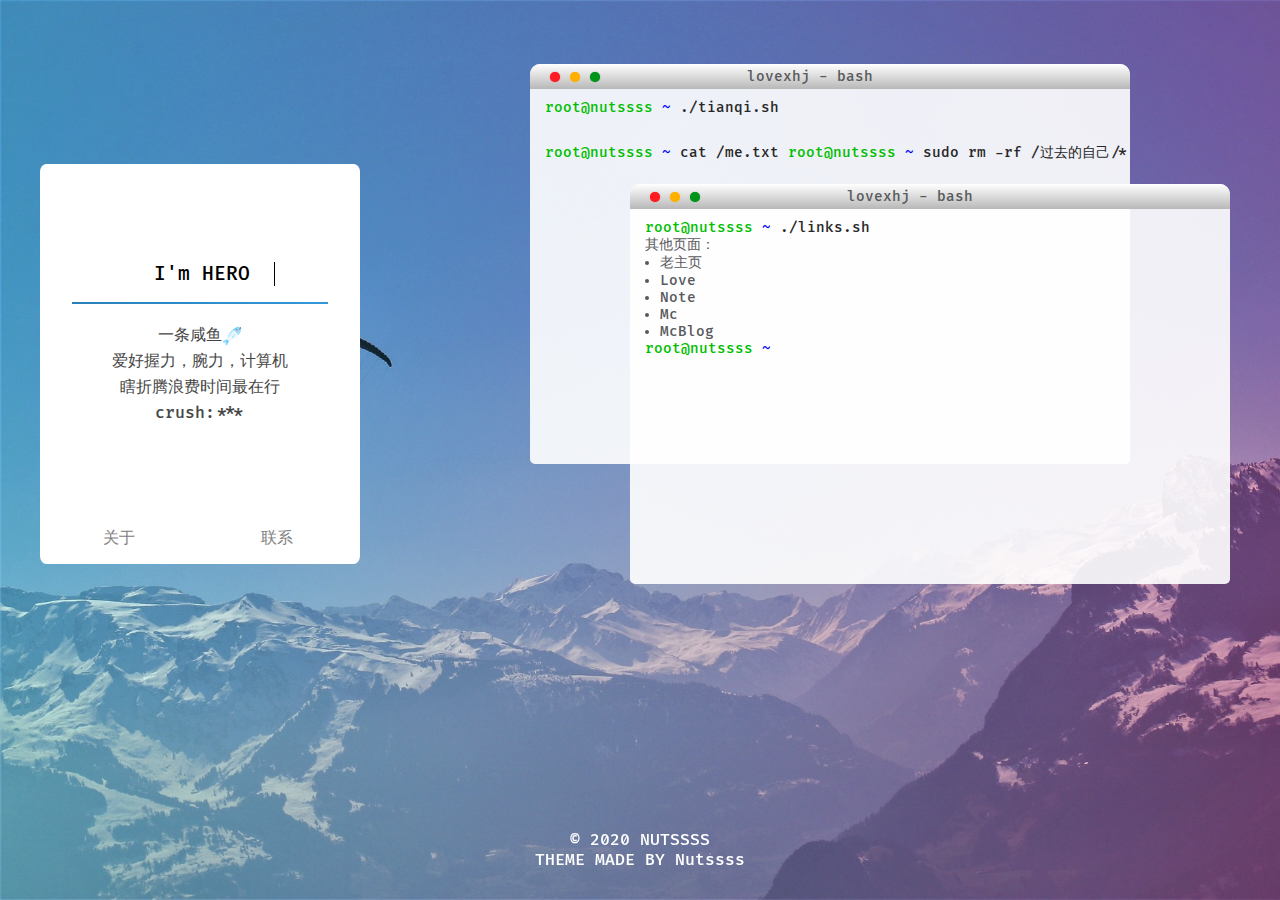
<file: index.html>
<!DOCTYPE html>
<html lang="en">
    <head>
        <meta charset="UTF-8" />
        <meta
            name="viewport"
            content="width=device-width,initial-scale=1.0,maximum-scale=1.0,minimum-scale=1.0,user-scalable=no"
        />
        <title>HERO-WPC</title>
        <meta name="description" content="hero个人主页" />
        <meta name="keywords" content="hack，小学生，xxs" />
        <link rel="stylesheet" type="text/css" href="./css/FiraCode.css" />
        <link rel="stylesheet" type="text/css" href="./css/nutssss.css" />
        <link rel="icon" href="./favicon.ico" />
    </head>

    <body>
        <div id="box">
            <!-- 个人资料卡片 -->
            <div class="meBox">
                <!-- 头像 -->
                <div class="headPhoto"></div>
                <!-- 介绍 -->
                <div class="meBox-title">
                    <p>I'm HERO</p>
                    <div class="fg"></div>
                </div>
                <div class="meBox-text">
                    <p>一条咸鱼<img src="./img/fish.png" alt="咸鱼" style="width: 20px; vertical-align: middle" /></p>
                    <p>爱好握力，腕力，计算机</p>
                    <p>瞎折腾浪费时间最在行</p>
                    <p>crush:***</p>
                </div>
                <!-- 两个按钮 -->
                <div class="meBox-Button">
                    <a href="#">关于</a>
                    <a href="#">联系</a>
                </div>
            </div>

            <!-- 伪终端介绍 -->
            <div id="cmdBox">
                <!-- 第一个终端 -->
                <div class="cmd">
                    <!-- 三个按钮 -->
                    <div class="click">
                        <div class="red"></div>
                        <div class="yellow"></div>
                        <div class="green"></div>
                    </div>
                    <!-- 顶部标题 -->
                    <div class="title">
                        <span>lovexhj - bash</span>
                    </div>
                    <!-- 终端内文字 -->
                    <div class="cmdText">
                        <span style="color: rgb(0, 190, 0)">root@nutssss</span>
                        <span style="color: blue">~</span>
                        <span style="color: rgb(39, 39, 39)">./tianqi.sh</span>
                        <br />
                        <iframe
                            scrolling="no"
                            src="https://tianqiapi.com/api.php?style=tb&skin=pitaya"
                            frameborder="0"
                            width="350"
                            height="24"
                            allowtransparency="true"
                        ></iframe>
                        <br />
                        <span style="color: rgb(0, 190, 0)">root@nutssss</span>
                        <span style="color: blue">~</span>
                        <span style="color: rgb(39, 39, 39)">cat /me.txt</span>
                        <span style="color: rgb(0, 190, 0)">root@nutssss</span>
                        <span style="color: blue">~</span>
                        <span style="color: rgb(39, 39, 39)">sudo rm -rf /过去的自己/*</span>
                    </div>
                </div>
                <!-- 第二个终端 -->
                <div class="cmd cmd2">
                    <!-- 三个按钮 -->
                    <div class="click">
                        <div class="red"></div>
                        <div class="yellow"></div>
                        <div class="green"></div>
                    </div>
                    <!-- 顶部标题 -->
                    <div class="title">
                        <span>lovexhj - bash</span>
                    </div>
                    <!-- 终端内文字 -->
                    <div class="cmdText">
                        <span style="color: rgb(0, 190, 0)">root@nutssss</span>
                        <span style="color: blue">~</span>
                        <span style="color: rgb(39, 39, 39)">./links.sh</span>
                        <p>其他页面：</p>
                        <ul class="ul">
                            <li><a href="index2.html">老主页</a></li>
                            <li><a href="https://lovexhj.top/">Love</a></li>
                            <li><a href="https://note.n0ts.top/">Note</a></li>
                            <li><a href="https://mc.n0ts.top/">Mc</a></li>
                            <li><a href="https://mc.n0ts.top/blog/">McBlog</a></li>
                        </ul>
                        <span style="color: rgb(0, 190, 0)">root@nutssss</span>
                        <span style="color: blue">~</span>
                    </div>
                </div>
            </div>
        </div>

        <!-- 页脚 -->
        <div id="footer">
            <p>© 2020 NUTSSSS</p>
            <p>THEME MADE BY <a href="https://n0ts.top/">Nutssss</a></p>
        </div>
    </body>
</html>
</file>
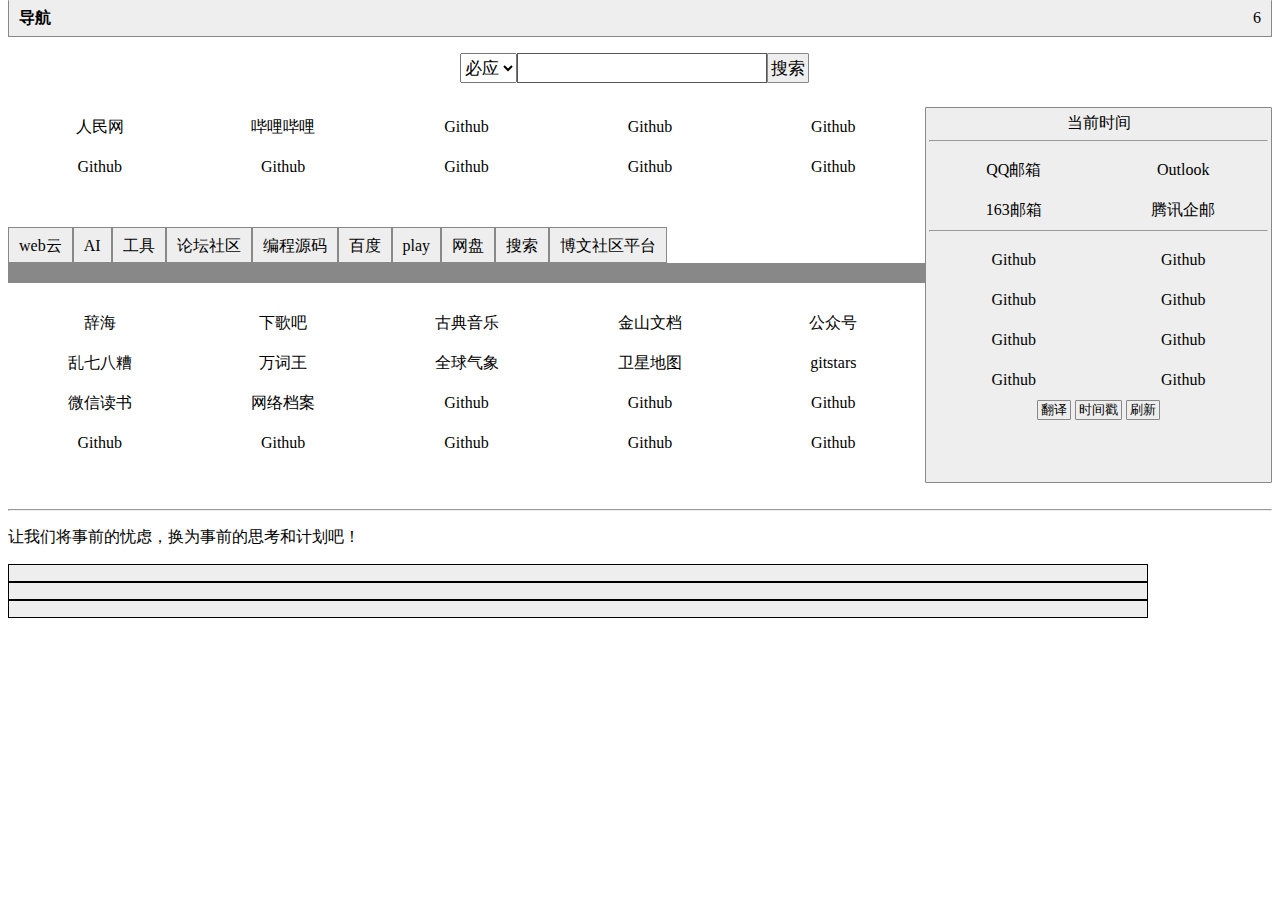
<file: index3.html>
<!-- TODO 网站名称之间不要加空格，程序自动处理 -->
<html>
<head>
<meta charset="utf-8">
<title>导航</title>
<base target="_blank" />
<link rel="icon" href="[data-uri]" type="image/svg+xml">  
<meta name="viewport" content="width=device-width, initial-scale= 1.0,user-scalable=no, minimum-scale= 1.0, maximum-scale= 1.0"/>

<style type="text/css">
:root{
	--colors:CanvasText;
	--back-color:Canvas;
	--deep-color:#eee;
}
body{
	background-color: Canvas;
	color: CanvasText;
	color-scheme: light dark;
}
a:link {color:var(--colors);}
a:visited {color:var(--colors);}
a:hover {color:#03E;}
a{text-decoration:none;}

.aa{
	overflow:hidden;
	width:20%;
	font-size:16px;
	height:40px;
	line-height:40px;
	float:left;
	text-align:center;
}
.ab{
	overflow:hidden;
	width:50%;
	font-size:16px;
	height:40px;
	line-height:40px;
	float:left;
	text-align:center;
}
.cd{
	width:22%;
	height:30px;
	font-size:16px;
	padding:0px;
}
.an{
	background:var(--deep-color);
	border:1px solid #888;
	border-radius:1px;
	margin:0;
	padding:0 3px;
}
@media(prefers-color-scheme:dark){/* 检测夜间模式 */
    :root{--deep-color:#333;}
}
.BDiv{
	width:100%;
	margin-bottom: 20px;
}
.ADiv{
	width:100%;
	background:var(--deep-color);
	border:1px solid #888;
}
</style>
</head>

<body topmargin="0">
<script>
web={
	"v":"6",
	"right":{
		"first":[
			{"url":"http://mail.qq.com/","title":"QQ邮箱","text":""},
			{"url":"https://outlook.live.com/","title":"Outlook","text":""},
			{"url":"http://mail.163.com/","title":"163邮箱","text":""},
			{"url":"https:/exmail.qq.com","title":"腾讯企邮","text":""},
		],
		"second":[
			{"url":"https://github.com/xcdmrCHP/indexWebSite","title":"Github","text":"查看本项目"},
			{"url":"https://github.com/xcdmrCHP/indexWebSite","title":"Github","text":"查看本项目"},
			{"url":"https://github.com/xcdmrCHP/indexWebSite","title":"Github","text":"查看本项目"},
			{"url":"https://github.com/xcdmrCHP/indexWebSite","title":"Github","text":"查看本项目"},
			{"url":"https://github.com/xcdmrCHP/indexWebSite","title":"Github","text":"查看本项目"},
			{"url":"https://github.com/xcdmrCHP/indexWebSite","title":"Github","text":"查看本项目"},
			{"url":"https://github.com/xcdmrCHP/indexWebSite","title":"Github","text":"查看本项目"},
			{"url":"https://github.com/xcdmrCHP/indexWebSite","title":"Github","text":"查看本项目"},
		]
	},
	"left":{
		"first":[
			{"url":"http://www.people.com.cn/","title":"人民网","text":""},
			{"url":"http://bilibili.com","title":"哔哩哔哩","text":""},
			{"url":"https://github.com/xcdmrCHP/indexWebSite","title":"Github","text":"查看本项目"},
			{"url":"https://github.com/xcdmrCHP/indexWebSite","title":"Github","text":"查看本项目"},
			{"url":"https://github.com/xcdmrCHP/indexWebSite","title":"Github","text":"查看本项目"},
			{"url":"https://github.com/xcdmrCHP/indexWebSite","title":"Github","text":"查看本项目"},
			{"url":"https://github.com/xcdmrCHP/indexWebSite","title":"Github","text":"查看本项目"},
			{"url":"https://github.com/xcdmrCHP/indexWebSite","title":"Github","text":"查看本项目"},
			{"url":"https://github.com/xcdmrCHP/indexWebSite","title":"Github","text":"查看本项目"},
			{"url":"https://github.com/xcdmrCHP/indexWebSite","title":"Github","text":"查看本项目"},
		],
		"second":[
			{"url":"https://www.cihai.com.cn/home","title":"辞海","text":""},
			{"url":"https://xiageba.com/","title":"下歌吧","text":""},
			{"url":"http://ncpa-classic.cntv.cn/special/gdyysx/top100/index.shtml","title":"古典音乐","text":""},
			{"url":"https://www.kdocs.cn/latest","title":"金山文档","text":""},
			{"url":"http://mp.weixin.qq.com/","title":"公众号","text":""},
			{"url":"http://theuselessweb.com/","title":"乱七八糟","text":""},
			{"url":"https://wantwords.net/","title":"万词王","text":""},
			{"url":"http://earth.nullschool.net/zh-cn","title":"全球气象","text":""},
			{"url":"http://www.gditu.net/","title":"卫星地图","text":""},
			{"url":"https://gitstars.cfour.top/","title":"gitstars","text":""},
			{"url":"https://weread.qq.com/","title":"微信读书","text":""},
			{"url":"https://web.archive.org/","title":"网络档案","text":""},
			{"url":"https://github.com/xcdmrCHP/indexWebSite","title":"Github","text":"查看本项目"},
			{"url":"https://github.com/xcdmrCHP/indexWebSite","title":"Github","text":"查看本项目"},
			{"url":"https://github.com/xcdmrCHP/indexWebSite","title":"Github","text":"查看本项目"},
			{"url":"https://github.com/xcdmrCHP/indexWebSite","title":"Github","text":"查看本项目"},
			{"url":"https://github.com/xcdmrCHP/indexWebSite","title":"Github","text":"查看本项目"},
			{"url":"https://github.com/xcdmrCHP/indexWebSite","title":"Github","text":"查看本项目"},
			{"url":"https://github.com/xcdmrCHP/indexWebSite","title":"Github","text":"查看本项目"},
			{"url":"https://github.com/xcdmrCHP/indexWebSite","title":"Github","text":"查看本项目"},
		],
		"div":[
			{
				"name": "web云",
				"links":[
					{"url":"http://console.cloud.tencent.com","title":"腾讯云","text":""},
					{"url":"https://www.rainyun.cc/","title":"雨云","text":""},
					{"url":"https://cloud.baidu.com/","title":"百度云","text":""},
					{"url":"https://portal.qiniu.com/kodo/bucket","title":"牛七云","text":""},
					{"url":"https://www.huaweicloud.com/intl/zh-cn","title":"华为云","text":""},
					{"url":"https://cn.aliyun.com/","title":"阿里云","text":""},
				]
			},
			{
				"name": "AI",
				"links":[
					{"url":"https://kimi.moonshot.cn/","title":"KiMiAI","text":""},
					{"url":"https://app.suno.ai/","title":"sunoAI","text":""},
					{"url":"https://copilot.microsoft.com/","title":"Copilot","text":""},
					{"url":"https://xinghuo.xfyun.cn/desk","title":"讯飞星火","text":""},
					{"url":"https://yiyan.baidu.com/","title":"文心一言","text":""},
					{"url":"https://chat.sensetime.com/wb","title":"商汤","text":""},
					{"url":"https://chatglm.cn/detail","title":"质谱","text":""},
					{"url":"https://www.doubao.com/chat/","title":"豆包","text":""},
					{"url":"https://qianwen.aliyun.com/","title":"通义千问","text":""},
					{"url":"https://tongyi.aliyun.com/zhiwen","title":"通义智文","text":""},
					{"url":"https://tingwu.aliyun.com/home","title":"通义听悟","text":""},
					{"url":"https://hunyuan.tencent.com/","title":"混元","text":""},
					{"url":"https://chat.tiangong.cn/","title":"天工","text":""},
					{"url":"https://zhiwen.xfyun.cn/","title":"讯飞智文","text":""},
					{"url":"https://www.baichuan-ai.com/chat","title":"百川","text":""},
					{"url":"https://lvshi.baidu.com/","title":"法行宝","text":""},
				]
			},
			{
				"name":"工具",
				"links":[  
					{"url":"https://tool.lu/timestamp/","title":"时间戳","text":""},
					{"url":"https://www.toolhelper.cn/SymmetricEncryption/AES","title":"加密解密","text":""},
					{"url":"https://easychuan.cn/","title":"轻松传","text":""},
					{"url":"http://cli.im/","title":"草料","text":""},
					{"url":"http://qq.ip138.com/converter8.htm","title":"单位转换","text":""},
					{"url":"https://www.svgviewer.dev/","title":"svg编辑","text":""},
				]
			},
			{
				"name": "论坛社区",
				"links":[
					{"url":"http://www.52pojie.cn/","title":"吾爱破解","text":""},
					{"url":"https://www.mcshuo.com/","title":"McFun","text":""},
					{"url":"https://fishpi.cn/","title":"摸鱼派","text":""},
					{"url":"https://www.quora.com/","title":"quora","text":"国外问答社交"},
					{"url":"https://www.4d4y.com/forum/index.php","title":"4d4y","text":"数码"},
					{"url":"https://q.thinkphp.cn","title":"thinkphp","text":""},
				]
			},
			{
				"name": "编程源码",
				"links":[
					{"url":"http://www.luogu.com.cn","title":"洛谷","text":""},
					{"url":"http://www.jb51.net","title":"脚本之家","text":""},
					{"url":"http://www.lanrenzhijia.com","title":"懒人之家","text":""},
					{"url":"https://www.w3school.com.cn/","title":"W3Shool","text":""},
					{"url":"http://www.jq22.com","title":"jquery","text":""},
					{"url":"http://www.runoob.com","title":"菜鸟教程","text":""},
					{"url":"https://stackblitz.com/","title":"在线web","text":""},
				]
			},
			{
				"name":"百度",
				"links":[  
					{"url":"https://pan.baidu.com/disk/main?from=oldversion#/index","title":"百度网盘","text":""},
					{"url":"https://hanyu.baidu.com/","title":"百度汉语","text":""},
					{"url":"https://baike.baidu.com/","title":"百度百科","text":""},
					{"url":"https://tieba.baidu.com/","title":"百度贴吧","text":""},
					{"url":"https://map.baidu.com/","title":"百度地图","text":""},
					{"url":"https://image.baidu.com/","title":"百度图片","text":""},
					{"url":"http://aiqicha.baidu.com","title":"爱企查","text":""},
					{"url":"https://cloud.baidu.com/","title":"百度云","text":""},
					{"url":"https://yige.baidu.com/","title":"文心一格","text":""},
					{"url":"https://yiyan.baidu.com/","title":"文心一言","text":""},
					{"url":"https://lvshi.baidu.com/","title":"法行宝","text":""},
				]
			},
			{
				"name": "play",
				"links":[
					{"url":"https://handle.antfu.me/","title":"成语handle","text":""},
					{"url":"https://cheeaun.github.io/chengyu-wordle/","title":"成语wordle","text":""},
					{"url":"https://dedg3.com/","title":"流动球","text":""},
					{"url":"https://nianbroken.github.io/Firework_Simulator/","title":"烟花模拟","text":""},
					{"url":"https://www.worchle.com/mathic/","title":"加法连线","text":""},
				]
			},
			{
				"name": "网盘",
				"links":[
					{"url":"https://pan.baidu.com/disk/main?from=oldversion#/index","title":"百度网盘","text":""},
					{"url":"http://www.aliyundrive.com/drive","title":"阿里云盘","text":""},
					{"url":"http://up.woozooo.com/mydisk.php","title":"蓝奏云","text":""},
					{"url":"http://www.weiyun.com/disk","title":"腾讯微云","text":""},
					{"url":"https://www.jianguoyun.com/d/home","title":"坚果云","text":""},
				]
			},
			{
				"name": "搜索",
				"links":[
					{"url":"http://google.com","title":"谷歌","text":""},
					{"url":"https://www.sogou.com/","title":"搜狗","text":""},
					{"url":"https://baidu.com","title":"百度","text":""},
					{"url":"https://www.bing.com/","title":"必应","text":""},
					{"url":"https://search.tiangong.cn/","title":"天工","text":""},
					{"url":"https://devv.ai/zh","title":"devv","text":""},
					{"url":"https://openperplex.com/","title":"openperplex","text":""},
					{"url":"https://www.searchforjohn.com/","title":"john汇总搜索","text":""},
					{"url":"https://explorer.globe.engineer/","title":"逻辑搜素","text":""},
				]
			},
			{
				"name": "博文社区平台",
				"links":[
					{"url":"http://www.csdn.net","title":"CSDN","text":""},
					{"url":"http://www.cnblogs.com","title":"博客园","text":""},
					{"url":"http://www.zhihu.com","title":"知乎","text":""},
					{"url":"http://www.jianshu.com","title":"简书","text":""},
					{"url":"http://weibo.com","title":"微博","text":""},
					{"url":"http://segmentfault.com","title":"思否","text":""},
					{"url":"http://www.oschina.net","title":"开源中国","text":""},
					{"url":"http://www.360doc.com","title":"个人图书馆","text":""},
					{"url":"https://www.xiaohongshu.com/","title":"小红书","text":""},
				]
			}
		],
	},
}

</script>
<div style="height:36px;border-top:0;line-height:36px;padding:0 10px;" class="an">
	<a href="https://github.com/xcdmrCHP/indexWebSite"><b>导航</b></a>
	<span style="float:right;" id="vNum"></span>
</div>
<center>
	<div style="width:360px;margin:0 auto;">
		<form action="https://cn.bing.com/search" id="search_form">
		<span style="float:left;">
			<select onchange="csearch()" id="search" style="height:30px;font-size:13pt;width: 57px;">
				<option value="1">必应</option>
				<option value="0">百度</option>
				<option value="999">站内搜索</option>
			</select>
		</span>
		<span style="float:left;">
			<input id="word" name="q" style="width:250px;height:30px;font-size:13pt;border:1px solid #555;" type="search" oninput="searchWeb()" />
		</span>
		<span style="float:left;">
			<input style="height:30px;font-size:13pt;" type="submit" value="搜索" class="an"/>
		</span>
		</form>
	</div>
</center>
<br>
<br>
<br>
<div id="searchResult"></div>

<div style="width:100%;display:flex;">
	<div style="display:flex;flex-direction:column;">
		<!--左侧上-->
		<div class="BDiv" id="left_first"></div>
		<!--左侧中-->
		<div class="BDiv">
			<center id="left_select"></center>
		</div>
		<!--左侧divs-->
		<div class="BDiv">
			<div id="left_div_title" style="display: flex;flex-wrap: wrap;"></div>
			<div  id="left_div"></div>
		</div>
		<!--左侧下-->
		<div class="BDiv" id="left_second"></div>
	</div>
	<!--右侧-->
	<div style="width: 30%;" class="an">
		<div id="webjx" style="width:100%;height:1.2em;text-align:center;padding-top:5px;overflow:hidden;">当前时间</div>
		<hr>
		<div id="right_first"></div>
		<hr>
		<div id="right_second"></div>
		<div style="width:100%;">
			<center>
				<button onclick="div(1)" class="an" >翻译</button>
				<button onclick="div(2)" class="an" style="margin:0;">时间戳</button>
				<button onclick="window.history.go(0);" class="an">刷新</button>
			</center>
			<textarea style="width:100%;height:70px;display:none;" id="ks" ></textarea>
			<div id="z1" style="width:100%;display:none;">
				<button onclick="divs(1)" class="an">翻译</button>
				<button onclick="divs(2)" class="an">有道</button>
				<button onclick="ks.value='';" class="an">清空</button>
			</div>
			<div id="z2" style="width:100%;display:none;">
				<p id="time" style="text-align:center;width:100%;height:1em;word-break:break-all;">a</p>
				<script>document.getElementById("time").innerText=new Date().getTime()/1000</script>
			</div>
		</div>
	</div>
</div>

<div style="width:100%;">
<br>
<hr>
<p onClick="aaa();" id='ppp'></p>
<div class="BDiv">
	<span id="day"></span>
	<div style="width:90%;border:1px solid #000;height:16px;background-color:var(--deep-color)">
		<div style="background-color:#1e90ff;height:100%;width:0%;" id="dayDiv"></div>
	</div>
	<span id="week"></span>
	<div style="width:90%;border:1px solid #000;height:16px;background-color:var(--deep-color)">
		<div style="background-color:#1e90ff;height:100%;width:0%;" id="weekDiv"></div>
	</div>
	<span id="year"></span>
	<div style="width:90%;border:1px solid #000;height:16px;background-color:var(--deep-color)">
	<div style="background-color:#1e90ff;height:100%;width:0%;" id="yearDiv"></div>
</div>

<!--底部提示栏-->
<div id="bottomTooltip" style="position: fixed;left: 0;right: 0;bottom: 0;background-color: var(--deep-color);border-top:1px solid #888;text-align: center;padding: 10px;display:none;">介绍</div>
<script>
document.getElementById("vNum").innerHTML=web.v;

webs=[
	...web.left.first,
	...web.left.second,
	...web.right.first,
	...web.right.second
];
btt=document.getElementById('bottomTooltip');
item=web.left.first;
for(let i = 0; i < item.length; i++) {
    const ele = document.createElement('a');
	ele.href =item[i].url;
	ele.innerHTML = "<div class='aa'>" + item[i].title + "</div>";
    document.getElementById("left_first").appendChild(ele);
    (function(text) {// 使用 IIFE 来解决闭包问题
        ele.addEventListener('mouseover', function() {if(text){btt.textContent = text;btt.style.display = 'block';}});
        ele.addEventListener('mouseout', function() {btt.style.display = 'none';});
    })(item[i].text);
}
item=web.left.second;
for(let i = 0; i < item.length; i++) {
    const ele = document.createElement('a');
	ele.href =item[i].url;
	ele.innerHTML = "<div class='aa'>" + item[i].title + "</div>";
    document.getElementById("left_second").appendChild(ele);
    (function(text) {// 使用 IIFE 来解决闭包问题
        ele.addEventListener('mouseover', function() {if(text){btt.textContent = text;btt.style.display = 'block';}});
        ele.addEventListener('mouseout', function() {btt.style.display = 'none';});
    })(item[i].text);
}
item=web.right.first;
for(let i = 0; i < item.length; i++) {
    const ele = document.createElement('a');
	ele.href =item[i].url;
	ele.innerHTML = "<div class='ab'>" + item[i].title + "</div>";
    document.getElementById("right_first").appendChild(ele);
    (function(text) {// 使用 IIFE 来解决闭包问题
        ele.addEventListener('mouseover', function() {if(text){btt.textContent = text;btt.style.display = 'block';}});
        ele.addEventListener('mouseout', function() {btt.style.display = 'none';});
    })(item[i].text);
}
item=web.right.second;
for(let i = 0; i < item.length; i++) {
    const ele = document.createElement('a');
	ele.href =item[i].url;
	ele.innerHTML = "<div class='ab'>" + item[i].title + "</div>";
    document.getElementById("right_second").appendChild(ele);
    (function(text) {// 使用 IIFE 来解决闭包问题
        ele.addEventListener('mouseover', function() {if(text){btt.textContent = text;btt.style.display = 'block';}});
        ele.addEventListener('mouseout', function() {btt.style.display = 'none';});
    })(item[i].text);
}
function toggleDiv(i) {
	for(j=0;j<web.left.div.length;j++){
		document.getElementById("left_div_"+j).style.height="0";
	}
	document.getElementById("left_div_"+i).style.height="auto";
}
for(i=0;i<web.left.div.length;i++){
	webs=webs.concat(web.left.div[i].links);
	document.getElementById("left_div_title").innerHTML+="<div class='ADiv' style=\"width: auto;height: 36px;line-height: 36px;padding: 0 10px;flex: 0 0 auto;white-space: nowrap;box-sizing: border-box;\" onclick=\"toggleDiv("+i+");\" >"+web.left.div[i].name+"</div>";
	var str="<div class='ADiv' id='left_div_"+i+"' style='overflow: hidden;'></div>";
	document.getElementById("left_div").innerHTML+=str;
	for(j=0;j<web.left.div[i].links.length;j++){
		const ele = document.createElement('a');
		ele.href = web.left.div[i].links[j].url;
		ele.innerHTML = "<div class='aa'>" + web.left.div[i].links[j].title + "</div>";
		document.getElementById("left_div_"+i).appendChild(ele);
		// 事件监听器使用事件委托处理
		ele.dataset.tooltip = web.left.div[i].links[j].text;
	}
	document.getElementById("left_div_"+i).style.height="0";
}
// 事件委托处理鼠标悬停事件
document.getElementById("left_div").addEventListener('mouseover', function (event) {
    if (event.target.closest('a') && event.target.closest('a').dataset.tooltip) {
        const text = event.target.closest('a').dataset.tooltip;
        document.getElementById('bottomTooltip').textContent = text;
        document.getElementById('bottomTooltip').style.display = 'block';
    }
});
// 事件委托处理鼠标移出事件
document.getElementById("left_div").addEventListener('mouseout', function (event) {
    if (event.target.closest('a') && event.target.closest('a').dataset.tooltip) {
        document.getElementById('bottomTooltip').style.display = 'none';
    }
});
setInterval("time.innerHTML=new Date().toLocaleString()+' 星期'+'日一二三四五六'.charAt(new Date().getDay());",1000);
setInterval("day.innerHTML='今天已过'+timePercent(1)*100+'%';dayDiv.style.width=timePercent(1)*100+'%';",1000);
setInterval("week.innerHTML='本周已过'+timePercent(2)*100+'%';weekDiv.style.width=timePercent(2)*100+'%';",1000);
setInterval("year.innerHTML='今年已过'+timePercent(4)+'天 '+timePercent(3)*100+'%';yearDiv.style.width=timePercent(3)*100+'%';",1000);
function timePercent(timePercentValue){
	if(timePercentValue==0){//今天已过秒数
		return Math.floor((Date.now()/1000+3600*8)%(24*3600));
	}
	else if(timePercentValue==1){//天百分比
		return timePercent(0)/(24*3600);
	}
	else if(timePercentValue==2){//周百分比
		return ((new Date().getDay()==0?6:new Date().getDay()-1)*24*3600+timePercent(0))/(7*24*3600);
	}
	else if(timePercentValue==3){//年百分比
		return Math.floor((new Date().getTime()-new Date(new Date().getFullYear()+'-01-01').getTime())/1000)/Math.floor((new Date(new Date().getFullYear()+1,0,1)-new Date(new Date().getFullYear(),0,1))/1000);
	}
	else if(timePercentValue==4){//今年已过天数
		return Math.floor((new Date().getTime()-new Date(new Date().getFullYear()+'-01-01').getTime())/(1000*3600*24));
	}
}

function searchWeb() {//站内搜索
	if(document.getElementById('search').value==999){
		const query = document.getElementById('word').value.toLowerCase();
		const resultsDiv = document.getElementById('searchResult');
		resultsDiv.innerHTML = ''; // 清空之前的结果
		if (query) {
			const filteredEntries = webs.filter(entry => 
				entry.url.toLowerCase().includes(query) ||
				entry.title.toLowerCase().includes(query) ||
				entry.text.toLowerCase().includes(query)
			);
			if (filteredEntries.length > 0) {
				filteredEntries.forEach(entry => {
					const entryDiv = document.createElement('div');
					entryDiv.innerHTML = `<p>${entry.title} - <a href="${entry.url}" target="_blank">${entry.url}</a> ${entry.text}</p>`;
					resultsDiv.appendChild(entryDiv);
				});
			} else resultsDiv.innerHTML = '<p>无结果</p>';
		}
	}
}
</script>
</div>
</div>
</body>
<script>
function div(n){
	z1.style.display="none";
	z2.style.display="none";
	ks.style.display="none";
	if(n==1){
		z1.style.display="inline";
		ks.style.display="inline";
	}
	else if(n==2){
		z2.style.display="inline";
		ks.style.display="inline";
	}
}
function divs(n){//工具栏按钮行动
	if(n==1){
		window.open("http://fanyi.baidu.com/#en/zh/"+ks.value,'_blank').location;
	}
	else if(n==2){
		window.open("https://www.youdao.com/result?lang=en&word="+ks.value,'_blank').location;
	}
}

function aaa(){
	var t=[
		"没有热忱，世间便无进步。",
		"让我们将事前的忧虑，换为事前的思考和计划吧！",
		"目标的坚定是性格中最必要的力量源泉之一，也是成功的利器之一。没有它，天才也会在矛盾无定的迷径中徒劳无功。",
		"一个人的闯荡，有时候也会疲惫，也会迷茫，但我的梦想，仍在发光！",
		"这世界从来不缺想法，不缺梦想，也不缺计划，而是缺少行动。",
		"不为模糊不清的未来过分担忧，只为清清楚楚的现在奋发图强。",
		"自己选择的路就要坚持走下去，路上的艰辛无需抱怨。",
	];
	document.getElementById("ppp").innerHTML=t[Math.floor(Math.random()*4)];
}

function csearch(){//选择搜索引擎
	a=document.getElementById("search");
	if(a.value=="0"){
		document.getElementById("search_form").action="https://www.baidu.com/s";
		document.getElementById("word").name="wd";
	}
	else if(a.value=="1"){
		document.getElementById("search_form").action="https://cn.bing.com/search";
		document.getElementById("word").name="q";
	}
}
aaa();
setInterval("webjx.innerHTML=new Date().toLocaleString()+' 星期'+'日一二三四五六'.charAt(new Date().getDay());",1000);//时间
</script>
</html>
</file>
<file: css/FiraCode.css>
* {
    font-family: FiraCode;
}

@font-face {
    font-family: 'FiraCode';
    src: url([data-uri]) format('woff2'),
        url([data-uri]) format('woff');
    font-weight: 500;
    font-style: normal;
}
</file>
<file: css/nutssss.css>
* {
    margin: 0;
    padding: 0;
}

html, body {
    width: 100%;
    height: 100%;
}

body {
    background-image: linear-gradient(to left, rgba(255, 0, 149, 0.2), rgba(0, 247, 255, 0.2)), url(../img/bg.jpg);
    background-repeat: no-repeat;
    background-attachment: fixed;
    background-size: cover;
}

#box {
    /* background-color: red; */
    width: 1200px;
    height: 100px;
    margin: 0 auto;
    padding-top: 5%;
}

.meBox {
    float: left;
    width: 20rem;
    height: 25rem;
    background-color: white;
    margin-top: 100px;
    border-radius: 2%;
    transition: all 0.3s;
    text-align: center;
}

.meBox:hover {
    width: 21rem;
    height: 26rem;
    margin: 95px 0 0 -5px;
    box-shadow: 0 0 10px rgba(0, 0, 0, 0.4);
}

.headPhoto {
    width: 8rem;
    height: 8rem;
    background: url(https://q1.qlogo.cn/g?b=qq&nk=1656071287&s=640) no-repeat;
    background-size: cover;
    border-radius: 50%;
    position: relative;
    top: -15%;
    left: 50%;
    margin-left: -4rem;
    transition: all 0.3s;
}

.meBox:hover .headPhoto {
    width: 9rem;
    height: 9rem;
    margin: -0.5rem 0 0 -4.5rem;
    transform: rotate(360deg);
}

.headPhoto:hover {
    box-shadow: 0 0 10px rgba(0, 0, 0, 0.3);
}

.meBox-title {
    width: auto;
    margin: 0 auto;
}

@keyframes typing {
    from {
        width: 0;
    }
}

@keyframes blink-caret {
    50% {
        border-color: transparent;
    }
}

.meBox-title p {
    font-size: 1.2rem;
    border-right: .1em solid;
    width: 12ch;
    white-space: nowrap;
    overflow: hidden;
    animation: typing 2s steps(20, end), blink-caret .3s step-end infinite alternate;
    margin: -30px 0 0 90px;
    transition: all 0.3s;
}

.meBox:hover .meBox-title p {
    font-size: 1.3rem;
}

.meBox-title .fg {
    width: 80%;
    height: 2px;
    background-image: linear-gradient(to left, #3498db, #2980b9);
    margin: 5% 0 0 10%;
}

.meBox-text {
    width: 80%;
    height: 45%;
    overflow: hidden;
    text-align: center;
    color: rgb(70, 70, 70);
    animation-name: meBox-text;
    animation-duration: 2s;
    animation-fill-mode: forwards;
    margin: 5% 0 0 10%;
    transition: all 0.3s;
}

.meBox-text p {
    margin-top: 5px;
}

.meBox:hover .meBox-text {
    font-size: 1.05rem;
}

@keyframes meBox-text {
    0% {
        transform: translateY(50px);
        color: white;
    }

    100% {
        transform: translateY(0);
        color: rgb(70, 70, 70);
    }
}

.meBox-Button {
    width: 100%;
}

.meBox-Button a {
    display: inline-block;
    float: left;
    width: 158px;
    height: 50px;
    margin-top: 13px;
    line-height: 50px;
    text-decoration: none;
    color: gray;
    transition: all 0.3s;
}

.meBox-Button a:hover {
    color: rgb(0, 132, 255);
    font-size: 1.2rem;
}

.meBox:hover .meBox-Button a {
    width: 165px;
    margin-top: 10px;
}

#cmdBox {
    width: 710px;
    height: 550px;
    float: right;
    /* background-color: green; */
}

.cmd {
    width: 600px;
    height: 400px;
    border-radius: 10px 10px 5px 5px;
    overflow: hidden;
    background-color: rgba(255, 255, 255, 0.9);
    transition: all 0.3s;
    font-size: 14px;
    color: rgb(88, 89, 92);
    position: relative;
    top: 0;
    left: 0;
}

.cmd:hover {
    width: 610px;
    height: 410px;
    box-shadow: 0 0 10px rgba(0, 0, 0, 0.4);
    margin: -5px 0 0 -5px;
    z-index: 1;
}

.cmd .title {
    width: 100%;
    height: 25px;
    background-image: linear-gradient(to top, rgb(184, 184, 184), white);
    font-size: 14px;
    line-height: 25px;
}

.cmd .title span {
    display: inline-block;
    width: 70%;
    text-align: center;
    /* background-color: red; */
}

.cmd .click {
    margin-left: 10px;
    float: left;
}

.cmd .click div {
    width: 10px;
    height: 10px;
    border-radius: 50%;
    margin: 8px 0 0 10px;
    float: left;
}

.cmd .click .red {
    background-color: #ff1b22;
    box-shadow: 0 0 1px #ff1b22;
}

.cmd .click .red:hover {
    background-color: #ff6268;
    box-shadow: 0 0 3px #ff1b22;
}

.cmd .click .yellow {
    background-color: #ffaf00;
    box-shadow: 0 0 1px #ffaf00;
}

.cmd .click .yellow:hover {
    background-color: #ffd373;
    box-shadow: 0 0 3px #ffaf00;
}

.cmd .click .green {
    background-color: #00931a;
    box-shadow: 0 0 1px #00931a;
}

.cmd .click .green:hover {
    background-color: rgb(0, 196, 36);
    box-shadow: 0 0 3px #00931a;
}

.cmdText {
    padding-top: 10px;
    padding-left: 15px;
}

.cmd2 {
    position: relative;
    top: -280px;
    left: 100px;
}

.cmd2 .cmdText .ul {
    margin-left: 15px;
}

.cmd2 .cmdText .ul a {
    text-decoration: none;
    color: rgb(88, 89, 92);
}

.cmd2 .cmdText .ul a:hover {
    color: rgb(0, 132, 255);
}

#footer {
    width: 100%;
    color: white;
    float: left;
    text-align: center;
    position: fixed;
    bottom: 0;
    margin-bottom: 30px;
    /* background-color: blue; */
}

#footer a {
    text-decoration: none;
    color: white;
}

#footer a:hover {
    color: rgb(0, 81, 255);
}

/* 自适应 */
@media screen and (max-width: 1250px) {
    #box {
        width: 100%;
    }

    .meBox {
        margin-left: 3%;
    }

    .meBox:hover {
        width: 21rem;
        height: 26rem;
        margin: 95px 0 0 2.5%;
    }

    #cmdBox {
        margin-right: 3%;
    }
}

@media screen and (max-width: 1120px) {
    .meBox {
        float: none;
        margin: 100px auto 100px;
    }

    .meBox:hover {
        width: 20rem;
        height: 25rem;
        margin: 105px auto 100px;
    }

    .meBox:hover .meBox-Button a {
        width: 158px;
        height: 50px;
        margin-top: 13px;
    }

    .meBox:hover .meBox-title p {
        font-size: 1.2rem;
    }

    .meBox:hover .headPhoto {
        width: 8rem;
        height: 8rem;
        margin: -0.5rem 0 0 -4rem;
        transform: rotate(360deg);
    }

    #cmdBox {
        float: none;
        margin: 0 auto 100px;
    }
}

@media screen and (max-width: 768px) {
    .meBox {
        width: 300px;
    }

    .meBox:hover {
        width: 300px;
        height: 25rem;
        margin: 100px auto 100px;
    }

    .meBox-Button a:hover {
        color: rgb(0, 132, 255);
    }

    .meBox:hover .meBox-Button a {
        width: 150px;
        margin-top: 13px;
    }

    .meBox:hover .meBox-title p {
        font-size: 1.2rem;
    }

    .meBox:hover .headPhoto {
        width: 8rem;
        height: 8rem;
        margin: -0.5rem 0 0 -4rem;
        transform: rotate(360deg);
    }

    .meBox:hover .meBox-text {
        font-size: 1rem;
    }

    .meBox-Button a {
        width: 150px;
    }

    #cmdBox {
        width: 100%;
        height: 850px;
    }

    .cmd {
        width: 90%;
        margin: 0 auto;
    }

    .cmd2 {
        position: relative;
        top: 20px;
        left: 0;
    }

    .cmd:hover {
        width: 90%;
        box-shadow: 0 0 10px rgba(0, 0, 0, 0.4);
        margin: 0 auto;
        z-index: 1;
    }
}
</file>
